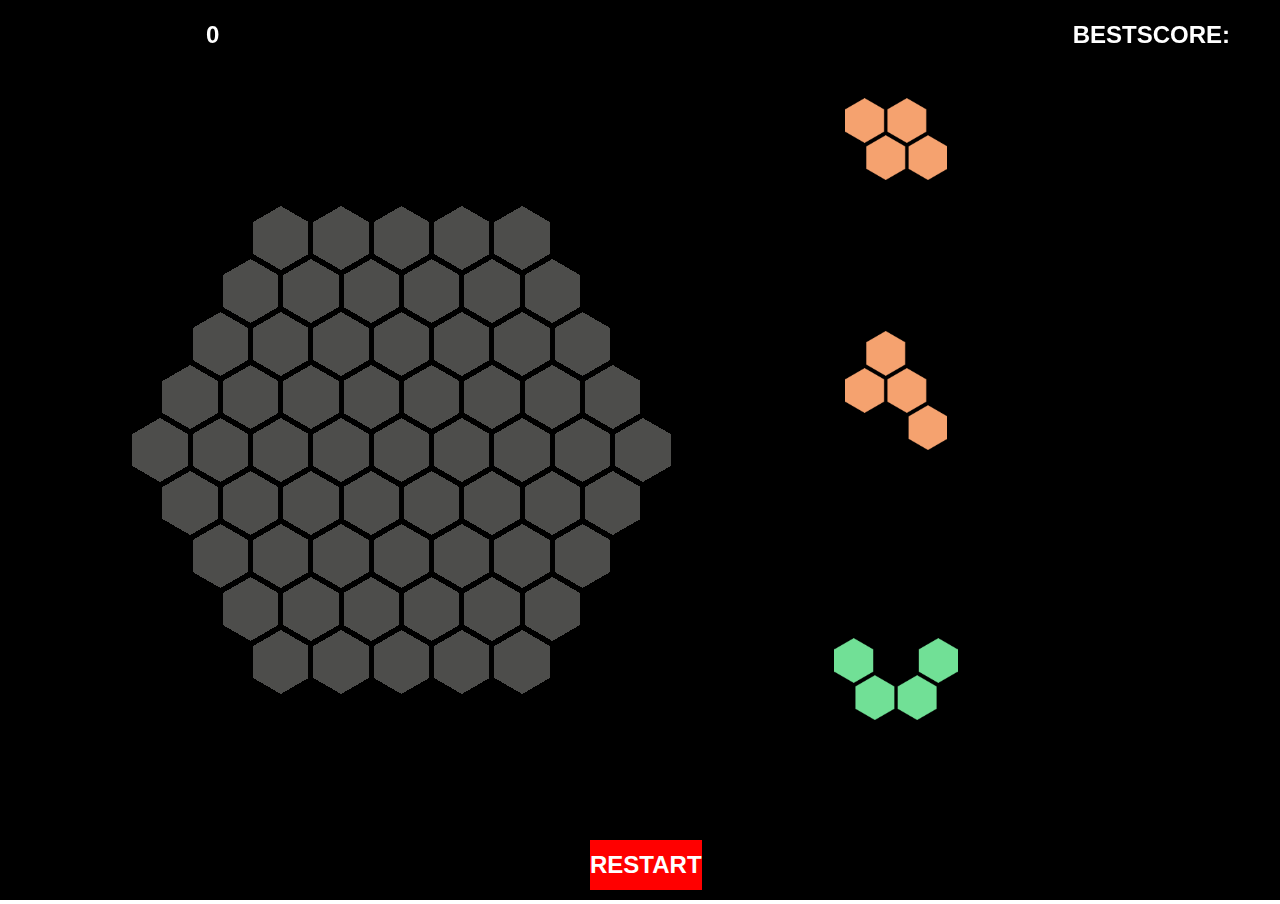
<file: index.html>
<!DOCTYPE html>
<html>
<head lang="en">
    <meta charset="UTF-8">
    <meta http-equiv="X-UA-Compatible" content="IE=edge">
    <meta name="viewport" content="width=device-width, initial-scale=1.0,maximum-scale=1.0,user-scalable=no">
    <title></title>
    <link type="text/css" rel="stylesheet" href="css/index.css"/>
    <script type="text/javascript" src="js/jquery-1.11.2.min.js" ></script>
    <script type="text/javascript" src="js/pixi.js" ></script>
    <script type="text/javascript" src="js/localforage.js" ></script>
    <script type="text/javascript" src="js/index.js" ></script>
</head>
<body>
    <div id="score">0</div>
    <div id="restart">RESTART</div>
    <div id="bestScore">BESTSCORE:</div>
</body>
</html>
</file>
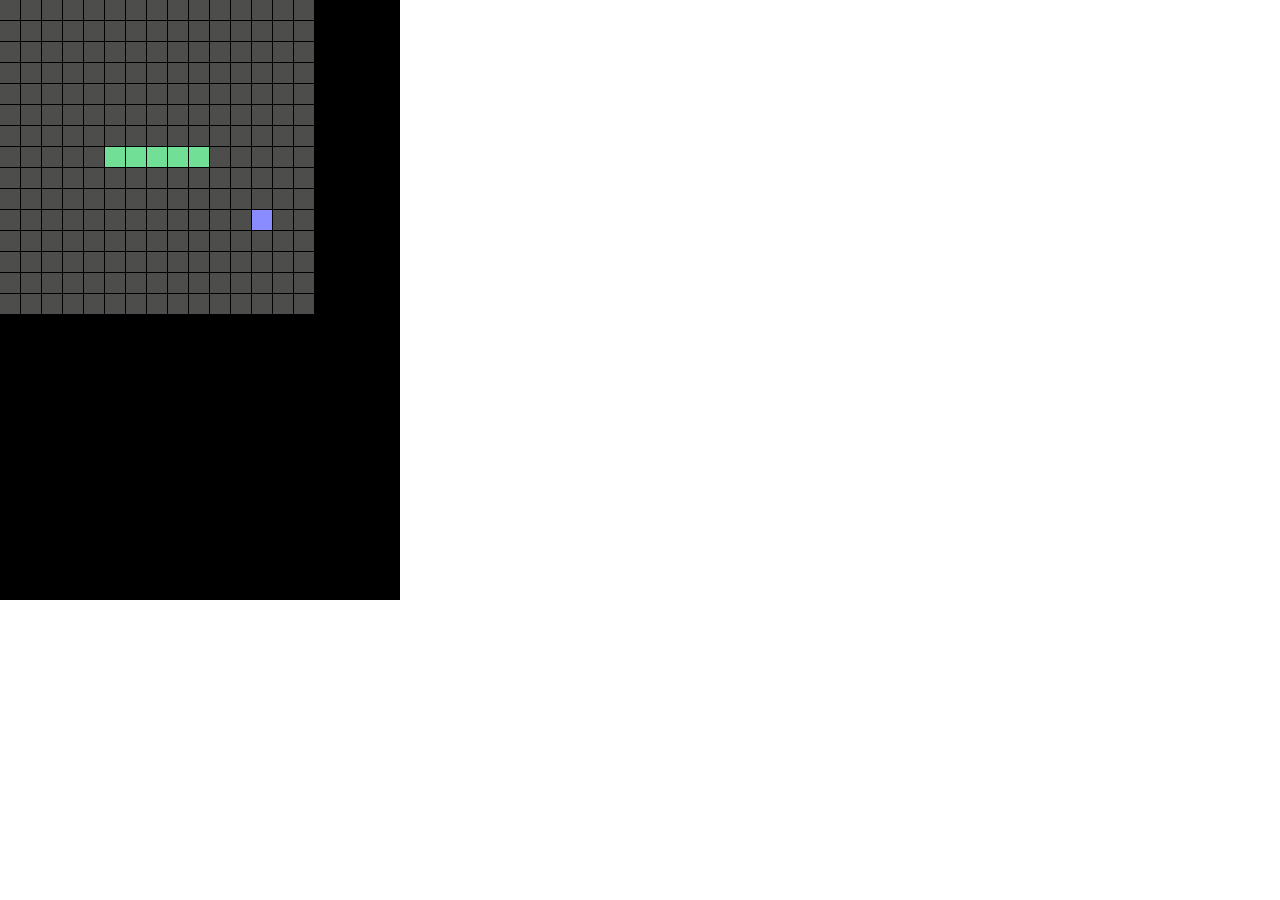
<file: snake.html>
<!DOCTYPE html>
<html lang="en">
<head>
    <meta charset="UTF-8">
    <meta http-equiv="X-UA-Compatible" content="IE=edge">
    <meta name="viewport" content="width=device-width, initial-scale=1.0,maximum-scale=1.0,user-scalable=no">
    <title>Title</title>
    <link type="text/css" rel="stylesheet" href="css/snake.css"/>

</head>
<body>

    <script type="text/javascript" src="js/jquery-1.11.2.min.js" ></script>
    <script type="text/javascript" src="js/pixi.js"></script>
    <script type="text/javascript" src="js/snake.js"></script>
</body>
</html>
</file>
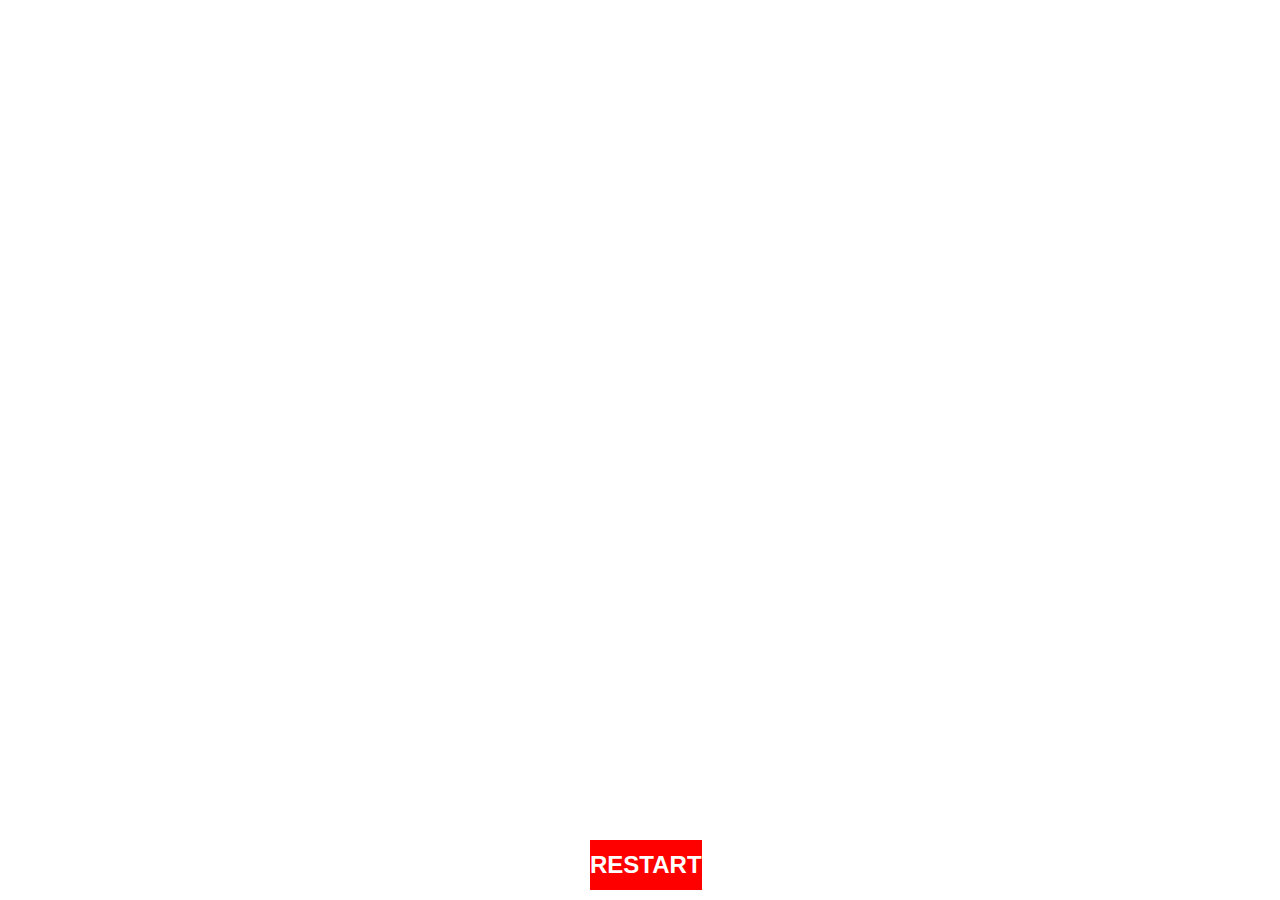
<file: test.html>
<!DOCTYPE html>
<html>
<head lang="en">
    <meta charset="UTF-8">
    <meta http-equiv="X-UA-Compatible" content="IE=edge">
    <meta name="viewport" content="width=device-width, initial-scale=1.0,maximum-scale=1.0,user-scalable=no">
    <title></title>
    <link type="text/css" rel="stylesheet" href="css/index.css"/>
    <script type="text/javascript" src="js/jquery-1.11.2.min.js" ></script>
    <script type="text/javascript" src="js/jquery.cookie.js" ></script>
    <script type="text/javascript" src="js/pixi.js" ></script>
    <script type="text/javascript" src="js/index.js" ></script>
</head>
<body>
    <div id="score">0</div>
    <div id="restart">RESTART</div>
    <div id="bestScore">BESTSCORE:</div>
</body>
</html>
</file>
<file: css/index.css>
body{
    margin: 0;
    padding: 0;
}
body div{
    position: absolute;
    z-index: 999;
    color: #ffffff;
    font-weight: bold;
    height: 50px;
    line-height: 50px;
    text-align: center;
	font-size:1.5rem;
	font-family:Arial, Helvetica, sans-serif;
    margin-left: -50px;
}
#score{
    top: 10px;
    left: 20%;
}
#restart{
    background-color: red;
    bottom: 10px;
    left: 50%;
}
#restart:hover{
    cursor: pointer;
}
#bestScore{
    right:50px;
    margin: 0;
    top:10px;
}
</file>
<file: css/snake.css>
* {
  margin: 0;
  padding: 0;
}
* #canvas {
  margin: 0 auto;
}
</file>
